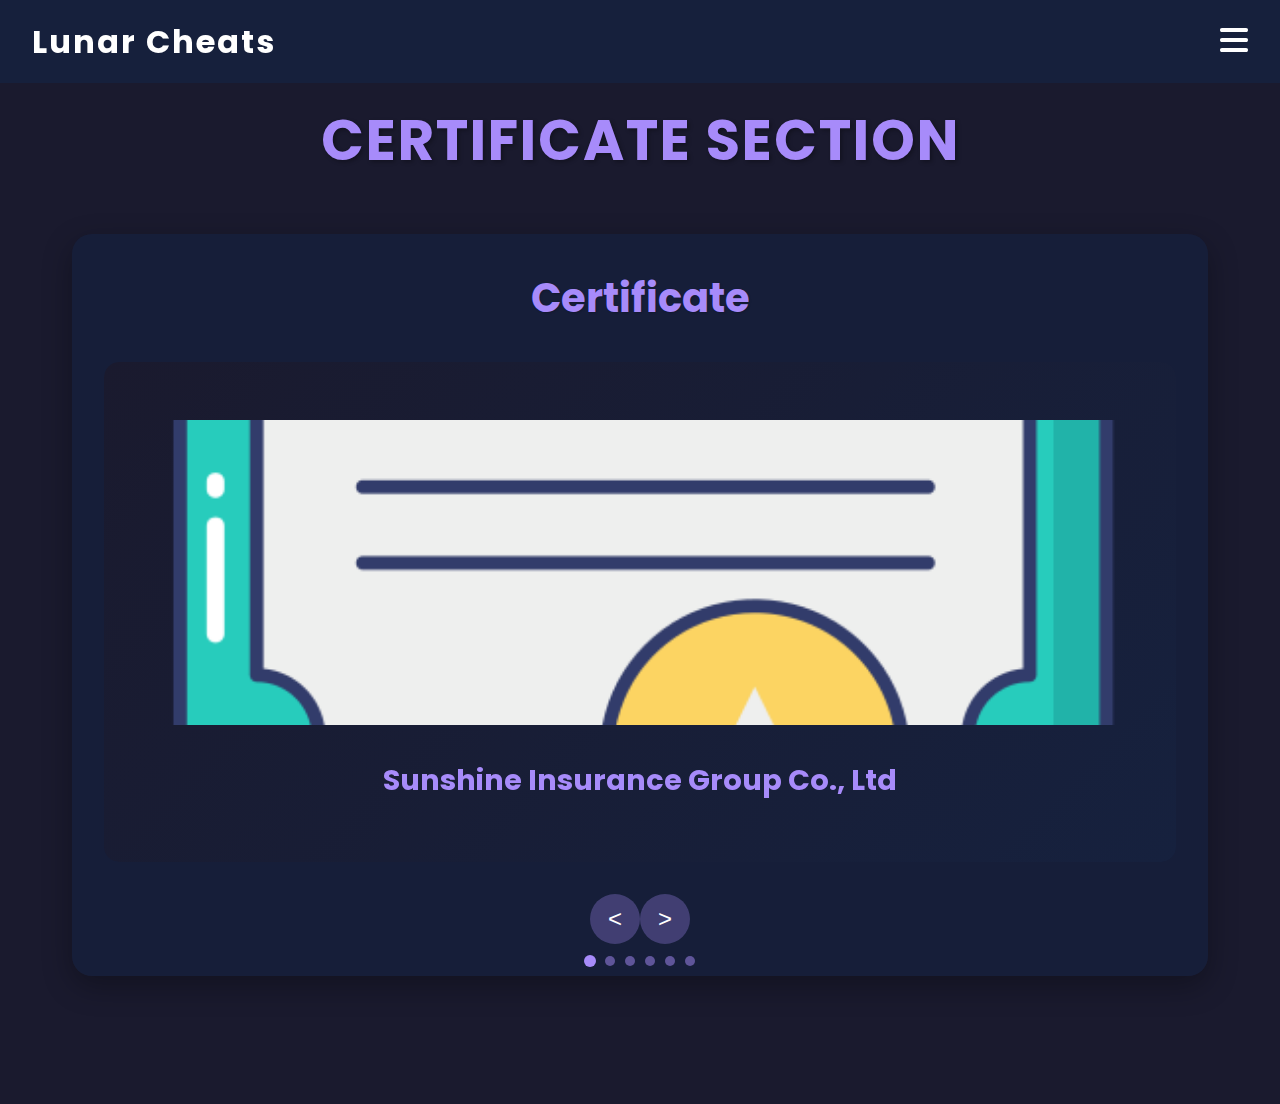
<file: Certificate.html>
<!DOCTYPE html>
<html lang="en">

<head>
  <meta charset="UTF-8">
  <meta name="viewport" content="width=device-width, initial-scale=1.0">
  <title>Lunar Cheats - IPA</title>
  <link rel="stylesheet" href="Certificate.css">
  <link href="https://fonts.googleapis.com/css2?family=Poppins:wght@400;500;600;700&display=swap" rel="stylesheet">
  <link rel="stylesheet" href="https://cdnjs.cloudflare.com/ajax/libs/font-awesome/6.0.0-beta3/css/all.min.css">
</head>

<body>
  <header class="header">
    <div class="logo">Lunar Cheats</div>
    <button class="menu-toggle" aria-label="Toggle menu">
      <i class="fas fa-bars"></i>
    </button>
    <nav class="nav">
      <ul class="nav-list">
        <li class="nav-item"><a href="index.html" class="nav-link">Home</a></li>
        <li class="nav-item"><a href="dns.html" class="nav-link">DNS</a></li>
        <li class="nav-item"><a href="direct.html" class="nav-link">Direct Install</a></li>
        <li class="nav-item"><a href="Certificate.html" class="nav-link">Certificate</a></li>
        <li class="nav-item"><a href="ipa.html" class="nav-link">IPA</a></li>
      </ul>
    </nav>
  </header>
  <section class="IPA-section">
    <h1>Certificate Section</h1>
    <div class="slider-container">
      <h2 class="section-title">Certificate</h2>
      <div class="slider-wrapper">
        <div class="slider" id="Certificate-slider">
          <!--ACTIVE CERTIFICATE-->
          <div class="card">
            <div class="card-inner">
              <div class="card-front">
                <img src="Certificate.png" alt="Sunshine Insurance Group Co., Ltd">
                <h3 class="card-title">Sunshine Insurance Group Co., Ltd</h3>
              </div>
              <div class="card-back">
                <p class="card-description">Good</p>
                <a href="https://www.mediafire.com/file/us8o5abuoxcka4u/Sunshine_Insurance_Group_Co.%252C_Ltd_-_nabzclan-.vip_%25281%2529.zip/file" target="_blank">
                  <button class="download-btn">Download</button>
                </a>
              </div>
            </div>
          </div>
           <!--Certificate 1-->
          <div class="card">
            <div class="card-inner">
              <div class="card-front">
                <img src="Certificate.png" alt="China Continent Property & Casualty Insurance Company Ltd.
">
                <h3 class="card-title">China Continent Property & Casualty Insurance Company Ltd.
</h3>
              </div>
              <div class="card-back">
                <p class="card-description">Revoke Certificate Use DNS⚠️</p>
                <a href="https://www.mediafire.com/file/zys4urzdeuoi12v/China+Continent+Property+++Casualty+Insurance+Company+Ltd.zip/file" target="_blank">
                  <button class="download-btn">Download</button>
                </a>
              </div>
            </div>
          </div>
          <!--Certificate 2-->
          <div class="card">
            <div class="card-inner">
              <div class="card-front">
                <img src="Certificate.png" alt="Sunshine Insurance Group Co Signed🔴">
                <h3 class="card-title">Sunshine Insurance Group Co Signed🔴</h3>
              </div>
              <div class="card-back">
                <p class="card-description">Revoke Certificate Use DNS⚠️</p>
                <a href="https://www.mediafire.com/file/xnfwodjl1ixmf96/Sunshine_Insurance_Group_Co.%2C_Ltd.zip/file" target="_blank">
                  <button class="download-btn">Download</button>
                </a>
              </div>
            </div>
          </div>
          <!--Certificate 3-->
          <div class="card">
            <div class="card-inner">
              <div class="card-front">
                <img src="Certificate.png" alt="China Citic revoke🔴">
                <h3 class="card-title">China Citic revoke🔴</h3>
              </div>
              <div class="card-back">
                <p class="card-description">Revoke Certificate Use DNS⚠️</p>
                <a href="https://www.mediafire.com/file/vvgeezfvlt50d9x/China_CITIC_Bank_Corporation_Limited.zip/file" target="_blank">
                  <button class="download-btn">Download</button>
                </a>
              </div>
            </div>
          </div>
          <!--Certificate 4-->
          <div class="card">
            <div class="card-inner">
              <div class="card-front">
                <img src="Certificate.png" alt="">
                <h3 class="card-title">Certificate Package</h3>
              </div>
              <div class="card-back">
                <p class="card-description">Revoke Certificate Package Use dns⚠️</p>
                <a href="https://github.com/khoindvnDNS/iOS/raw/main/DNS/Esign-Certs.zip" target="_blank">
                  <button class="download-btn">Download</button>
                </a>
              </div>
            </div>
          </div>
          <!--Certificate 5-->
          <div class="card">
            <div class="card-inner">
              <div class="card-front">
                <img src="Certificate.png" alt="E Sign Card 1 Image">
                <h3 class="card-title">Certificate Package 2</h3>
              </div>
              <div class="card-back">
                <p class="card-description">Revoke Certificate Package Use dns⚠️</p>
                    <a href="https://www.mediafire.com/file/v73q0qdlpkt0prg/Esign-cert48.zip/file" target="_blank">
                      <button class="download-btn">Download</button>
                    </a>
              </div>
            </div>
          </div>

        </div>
      </div>
      <div class="slider-controls">
        <button class="prev-button" aria-label="Previous Card">&lt;</button>
        <div class="slider-indicator"></div>
        <button class="next-button" aria-label="Next Card">&gt;</button>
      </div>
    </div>
  </section>
  <script src="Certificate.js">
  </script>
</body>

</html>
</file>
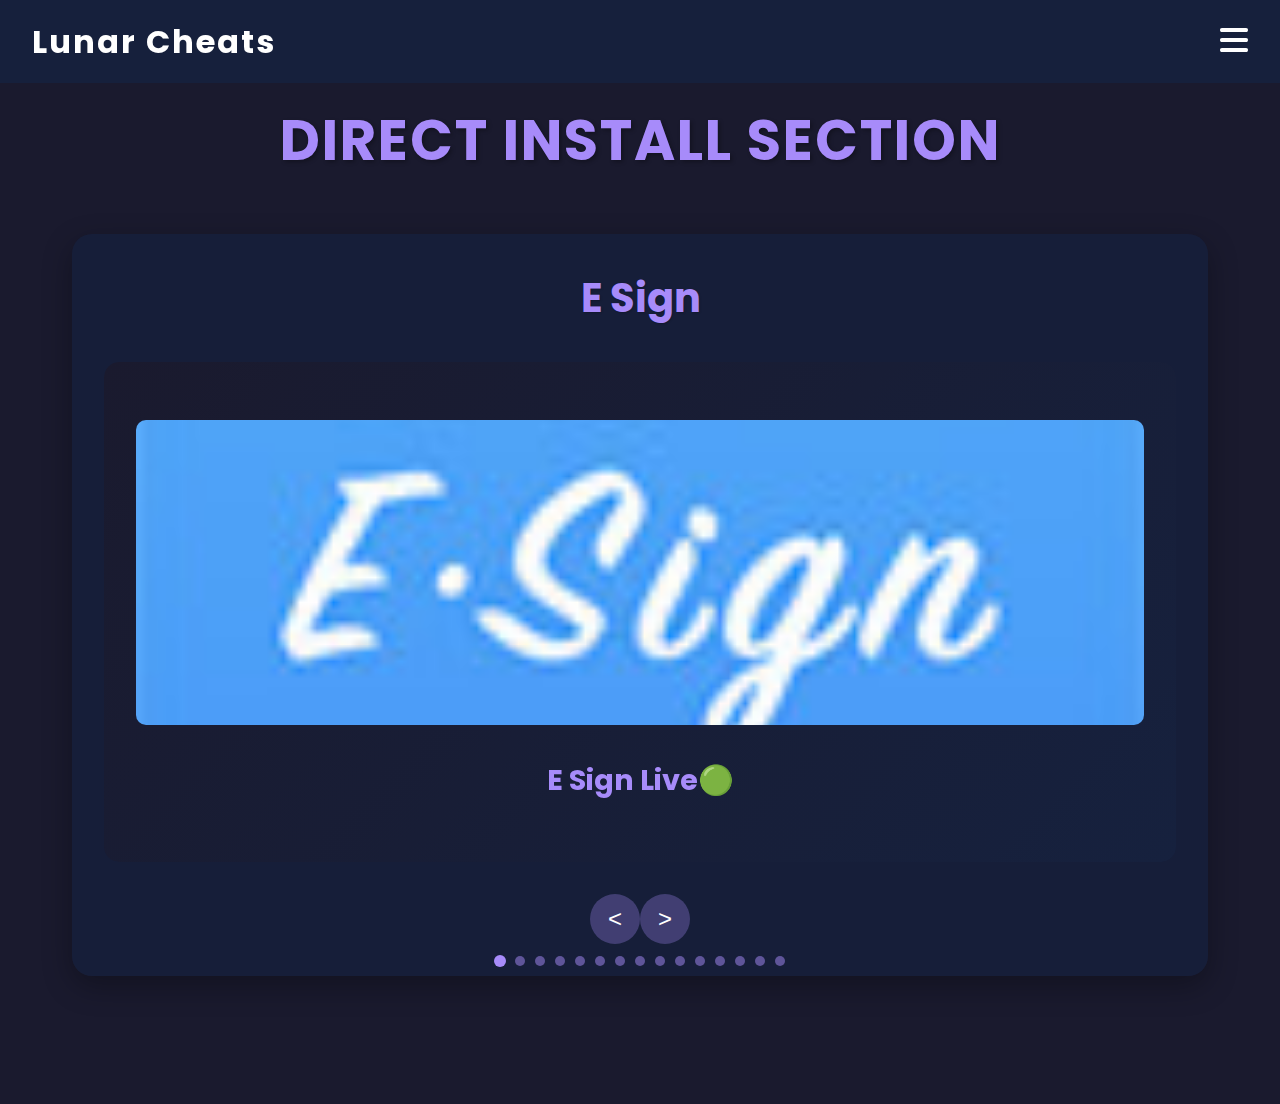
<file: direct.html>
<!DOCTYPE html>
<html lang="en">

<head>
  <meta charset="UTF-8">
  <meta name="viewport" content="width=device-width, initial-scale=1.0">
  <title>Lunar Cheats - Direct</title>
  <link rel="stylesheet" href="Direct.css">
  <link href="https://fonts.googleapis.com/css2?family=Poppins:wght@400;500;600;700&display=swap" rel="stylesheet">
  <link rel="stylesheet" href="https://cdnjs.cloudflare.com/ajax/libs/font-awesome/6.0.0-beta3/css/all.min.css">
</head>

<body>
  <header class="header">
    <div class="logo">Lunar Cheats</div>
    <button class="menu-toggle" aria-label="Toggle menu">
      <i class="fas fa-bars"></i>
    </button>
    <nav class="nav">
      <ul class="nav-list">
        <li class="nav-item"><a href="index.html" class="nav-link">Home</a></li>
        <li class="nav-item"><a href="dns.html" class="nav-link">DNS</a></li>
        <li class="nav-item"><a href="direct.html" class="nav-link">Direct Install</a></li>
        <li class="nav-item"><a href="Certificate.html" class="nav-link">Certificate</a></li>
        <li class="nav-item"><a href="ipa.html" class="nav-link">IPA</a></li>
      </ul>
    </nav>
  </header>
  <section class="Direct-Section">
    <h1>Direct Install Section</h1>
   
 

     <!--E SIGN 1-->
    <div class="slider-container">
      <h2 class="section-title">E Sign</h2>
      <div class="slider-wrapper">
        <div class="slider" id="e-sign-slider">
           <div class="card">
            <div class="card-inner">
              <div class="card-front">
                <img src="Esign.jpeg" alt="E Sign Card 1 Image">
                <h3 class="card-title">E Sign Live🟢</h3>
              </div>
              <div class="card-back">
                <p class="card-description">Signed With New Sunshine Insurance Group Co., Ltd</p>
                <a href="https://api.aurorasigner.xyz/install/wjs0Vj" target="_blank">
                  <button class="download-btn">Download</button>
                </a>
              </div>
            </div>
          </div>
           <!--active-->
          <div class="card">
            <div class="card-inner">
              <div class="card-front">
                <img src="Esign.jpeg" alt="E Sign Card 1 Image">
                <h3 class="card-title">E Sign Revoke🔴</h3>
              </div>
              <div class="card-back">
                <p class="card-description">Signed With New Sunshine Insurance Group</p>
                <a href="https://install.appcenter.ms/users/lucfer_xo/apps/esign-2/distribution_groups/xo" target="_blank">
                  <button class="download-btn">Download</button>
                </a>
              </div>
            </div>
          </div>
          <!--E SIGN 2-->
          <div class="card">
            <div class="card-inner">
              <div class="card-front">
                <img src="Esign.jpeg" alt="E Sign Card 1 Image">
                <h3 class="card-title">E Sign Revoke🔴</h3>
              </div>
              <div class="card-back">
                <p class="card-description">Signed with China CITIC</p>
                <a href="https://api.khoindvn.eu.org/oeYnfH" target="_blank">
                  <button class="download-btn">Download</button>
                </a>
              </div>
            </div>
          </div>
          <!-- E SIGN 3-->
          <div class="card">
            <div class="card-inner">
              <div class="card-front">
                <img src="Esign.jpeg" alt="E Sign Card 1 Image">
                <h3 class="card-title">E Sign Revoke🔴</h3>
              </div>
              <div class="card-back">
                <p class="card-description">Signed With Henan Provincial Communication</p>
                <a href="https://api.khoindvn.eu.org/aJJPlE" target="_blank">
                  <button class="download-btn">Download</button>
                </a>
              </div>
            </div>
          </div>
          <!-- E SIGN 4-->
          <div class="card">
            <div class="card-inner">
              <div class="card-front">
                <img src="Esign.jpeg" alt="E Sign Card 1 Image">
                <h3 class="card-title">E sign Revoke🔴</h3>
              </div>
              <div class="card-back">
                <p class="card-description">Signed With Sun life Everbright life Insurance</p>
                <a href="https://api.khoindvn.eu.org/uTms02" target="_blank">
                  <button class="download-btn">Download</button>
                </a>
              </div>
            </div>
          </div>
          <!-- E SIGN 5-->
          <div class="card">
            <div class="card-inner">
              <div class="card-front">
                <img src="Esign.jpeg" alt="E Sign Card 1 Image">
                <h3 class="card-title">E Sign Revoke🔴</h3>
              </div>
              <div class="card-back">
                <p class="card-description">Sunshine Insurance Group</p>
                <a href="https://api.khoindvn.eu.org/PYdXWo" target="_blank">
                  <button class="download-btn">Download</button>
                </a>
              </div>
            </div>
          </div>
          <!-- E SIGN 6-->
          <div class="card">
            <div class="card-inner">
              <div class="card-front">
                <img src="Esign.jpeg" alt="E Sign Card 1 Image">
                <h3 class="card-title">E Sign Revoke🔴</h3>
              </div>
              <div class="card-back">
                <p class="card-description">Signed HDFC Life Insurance Company</p>
                <a href="https://api.khoindvn.eu.org/JdI495" target="_blank">
                  <button class="download-btn">Download</button>
                </a>
              </div>
            </div>
          </div>
          <!-- E SIGN 7-->
          <div class="card">
            <div class="card-inner">
              <div class="card-front">
                <img src="Esign.jpeg" alt="E Sign Card 1 Image">
                <h3 class="card-title">E Sign Revoke🔴</h3>
              </div>
              <div class="card-back">
                <p class="card-description">Signed With GAS Trumpchii Car Sales</p>
                <a href="https://api.khoindvn.eu.org/bskm7k" target="_blank">
                  <button class="download-btn">Download</button>
                </a>
              </div>
            </div>
          </div>
          <!-- E SIGN 8-->
          <div class="card">
            <div class="card-inner">
              <div class="card-front">
                <img src="Esign.jpeg" alt="E Sign Card 1 Image">
                <h3 class="card-title">E Sign Revoke🔴</h3>
              </div>
              <div class="card-back">
                <p class="card-description">Signed With GuangZhou Second Bus</p>
                <a href="https://api.khoindvn.eu.org/dJv1lf" target="_blank">
                  <button class="download-btn">Download</button>
                </a>
              </div>
            </div>
          </div>
          <!-- E SIGN 9-->
          <div class="card">
            <div class="card-inner">
              <div class="card-front">
                <img src="Esign.jpeg" alt="E Sign Card 1 Image">
                <h3 class="card-title">E Sign Revoke 2</h3>
              </div>
              <div class="card-back">
                <p class="card-description">Signed With China Mobile Suzhou Sofware</p>
                <a href="https://api.khoindvn.eu.org/sB0ETy" target="_blank">
                  <button class="download-btn">Download</button>
                </a>
              </div>
            </div>
          </div>
          <!-- E SIGN 10-->
          <div class="card">
            <div class="card-inner">
              <div class="card-front">
                <img src="Esign.jpeg" alt="E Sign Card 1 Image">
                <h3 class="card-title">E Sign Revoke</h3>
              </div>
              <div class="card-back">
                <p class="card-description">Signed With China Content Property</p>
                <a href="https://api.khoindvn.eu.org/0fwRlp" target="_blank">
                  <button class="download-btn">Download</button>
                </a>
              </div>
            </div>
          </div>
          <!-- E SIGN 11-->
          <div class="card">
            <div class="card-inner">
              <div class="card-front">
                <img src="Esign.jpeg" alt="E Sign Card 1 Image">
                <h3 class="card-title">E Sign Revoke🔴</h3>
              </div>
              <div class="card-back">
                <p class="card-description">Signed With Aldo Group</p>
                <a href="https://api.khoindvn.eu.org/6foa6c" target="_blank">
                  <button class="download-btn">Download</button>
                </a>
              </div>
            </div>
          </div>
          <!-- E SIGN 12-->
          <div class="card">
            <div class="card-inner">
              <div class="card-front">
                <img src="Esign.jpeg" alt="E Sign Card 1 Image">
                <h3 class="card-title">E Sign Revoke🔴</h3>
              </div>
              <div class="card-back">
                <p class="card-description">Signed With Anbang Insurance</p>
                <a href="https://api.khoindvn.eu.org/fK34ZN" target="_blank">
                  <button class="download-btn">Download</button>
                </a>
              </div>
            </div>
          </div>
          <!-- E SIGN 13-->
          <div class="card">
            <div class="card-inner">
              <div class="card-front">
                <img src="Esign.jpeg" alt="E Sign Card 1 Image">
                <h3 class="card-title">E Sign Revoke🔴</h3>
              </div>
              <div class="card-back">
                <p class="card-description">Signed with Rizhao Sunday Power Generation</p>
                <a href="https://api.khoindvn.eu.org/bzt2Hw" target="_blank">
                  <button class="download-btn">Download</button>
                </a>
              </div>
            </div>
          </div>
          <!-- E SIGN 14-->
          <div class="card">
            <div class="card-inner">
              <div class="card-front">
                <img src="Esign.jpeg" alt="E Sign Card 1 Image">
                <h3 class="card-title">E Sign Revoke🔴</h3>
              </div>
              <div class="card-back">
                <p class="card-description">Signed With Bank of Chongqing</p>
                <a href="https://api.khoindvn.eu.org/S3pESj" target="_blank">
                  <button class="download-btn">Download</button>
                </a>
              </div>
            </div>
          </div>
        </div>
      </div>
      <div class="slider-controls">
        <button class="prev-button" aria-label="Previous Card">&lt;</button>
        <div class="slider-indicator"></div>
        <button class="next-button" aria-label="Next Card">&gt;</button>
      </div>
    </div>

    <!--
    <div class="slider-container">
      <h2 class="section-title">Scarlet</h2>
      <div class="slider-wrapper">
        <div class="slider" id="scarlet-slider">
          <div class="card">
            <div class="card-inner">
              <div class="card-front">
                <img src="Scarlet.jpeg" alt="Scarlet Card 1 Image">
                <h3 class="card-title">Scarlet Live🟢</h3>
              </div>
              <div class="card-back">
                <p class="card-description">Signed With Sunshine Insurance Group Co Ltf</p>
                <a href="https://install.appcenter.ms/users/lucfer_xo/apps/scarlet-xo-2/distribution_groups/xo" target="_blank">
                  <button class="download-btn">Download</button>
                </a>
              </div>
            </div>
          </div>

        </div>
      </div>
      <div class="slider-controls">
        <button class="prev-button" aria-label="Previous Card">&lt;</button>
        <div class="slider-indicator"></div>
        <button class="next-button" aria-label="Next Card">&gt;</button>
      </div>
    </div>
    -->
  </section>
  <script src="Direct.js"></script>
</body>

</html>
</file>
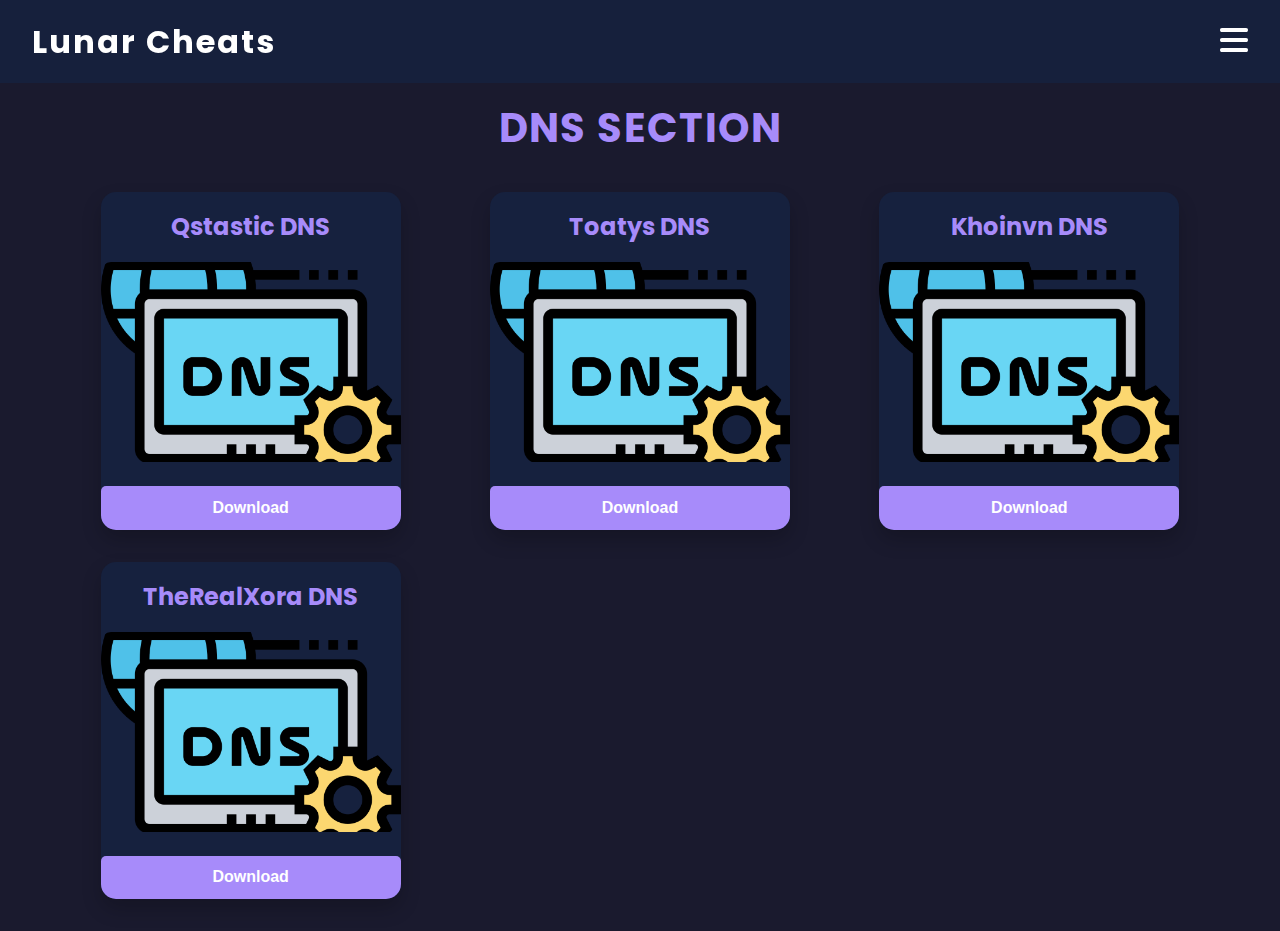
<file: dns.html>
<!DOCTYPE html>
<html lang="en">
<head>
  <meta charset="UTF-8">
  <meta name="viewport" content="width=device-width, initial-scale=1.0">
  <title>Lunar Cheats - DNS</title>
  <link rel="stylesheet" href="Dns.css">
  <link href="https://fonts.googleapis.com/css2?family=Poppins:wght@400;500;600;700&display=swap" rel="stylesheet">
  <link rel="stylesheet" href="https://cdnjs.cloudflare.com/ajax/libs/font-awesome/6.0.0-beta3/css/all.min.css">
</head>
<body>
  <header class="header">
    <div class="logo">Lunar Cheats</div>
    <button class="menu-toggle" aria-label="Toggle menu">
      <i class="fas fa-bars"></i>
    </button>
    <nav class="nav">
      <ul class="nav-list">
        <li class="nav-item"><a href="index.html" class="nav-link">Home</a></li>
        <li class="nav-item"><a href="dns.html" class="nav-link">DNS</a></li>
        <li class="nav-item"><a href="direct.html" class="nav-link">Direct Install</a></li>
        <li class="nav-item"><a href="Certificate.html" class="nav-link">Certificate</a></li>
        <li class="nav-item"><a href="ipa.html" class="nav-link">IPA</a></li>
      </ul>
    </nav>
  </header>

  <main>
<section class="dns-section">
  <h1>DNS SECTION</h1>
  <div class="card-grid">
    <!-- First row of cards -->
   <div class="card">
  <h3 class="card-title">Qstastic DNS</h3>
  <img src="Dns.png" alt="DNS 1">
  <a href="https://github.com/char843vvv/qstaticdns/releases/download/dns/qstaticdns.mobileconfig" target="_blank">
    <button class="download-btn">Download</button>
  </a>
</div>
<div class="card">
  <h3 class="card-title">Toatys DNS</h3>
  <img src="Dns.png" alt="DNS 2">
  <a href="https://raw.githubusercontent.com/toasty-dev/Khomod/main/khomod.mobileconfig" target="_blank">
    <button class="download-btn">Download</button>
  </a>
</div>
<div class="card">
  <h3 class="card-title">Khoinvn DNS</h3>
  <img src="Dns.png" alt="DNS 3">
  <a href="https://example.com/download3" target="_blank">
    <button class="download-btn">Download</button>
  </a>
</div>
<div class="card">
  <h3 class="card-title">TheRealXora DNS</h3>
  <img src="Dns.png" alt="DNS 4">
  <a href="https://github.com/TheRealXORA/iOS-Sideloading/raw/Releases/iOS%20Exploiters%20/Domain%20Name%20Systems%20/Main.Mobileprovision" target="_blank">
    <button class="download-btn">Download</button>
  </a>
</div>

    <!--
    <div class="card">
      <h3 class="card-title">DNS Title 4</h3>
      <img src="dns-image-4.jpg" alt="DNS 4">
      <button class="download-btn">Download</button>
    </div>
    <div class="card">
      <h3 class="card-title">DNS Title 5</h3>
      <img src="dns-image-5.jpg" alt="DNS 5">
      <button class="download-btn">Download</button>
    </div>
    <div class="card">
      <h3 class="card-title">DNS Title 6</h3>
      <img src="dns-image-6.jpg" alt="DNS 6">
      <button class="download-btn">Download</button>
    </div>
  </div>
  -->
</section>
  </main>

  <script src="DNS.js"></script>
</body>
</html>
</file>
<file: Certificate.css>
* {
  box-sizing: border-box;
  margin: 0;
  padding: 0;
}

body {
  font-family: 'Poppins', sans-serif;
  font-size: 16px;
  line-height: 1.6;
  color: #fff;
  background-color: #1a1a2e;
}

a {
  text-decoration: none;
  color: #a78bfa;
  transition: all 0.3s ease;
}

/* Header Styles */
.header {
  position: fixed;
  top: 0;
  left: 0;
  width: 100%;
  z-index: 1000;
  padding: 1rem 2rem;
  display: flex;
  justify-content: space-between;
  align-items: center;
  background-color: rgba(22, 33, 62, 0.9);
  backdrop-filter: blur(10px);
}

.logo {
  font-size: 2rem;
  font-weight: bold;
  letter-spacing: 2px;
  color: #fff;
}

.menu-toggle {
  background: none;
  border: none;
  color: #fff;
  font-size: 2rem;
  cursor: pointer;
  z-index: 1001;
}

.nav {
  position: fixed;
  top: 0;
  right: -300px;
  width: 300px;
  height: 100vh;
  background-color: #16213e;
  padding: 2rem;
  transition: right 0.3s ease;
  overflow-y: auto;
}

.nav.active {
  right: 0;
}

.nav-list {
  list-style: none;
  margin-top: 4rem;
}

.nav-item {
  margin-bottom: 1.5rem;
}

.nav-link {
  color: #fff;
  font-size: 1.25rem;
  font-weight: 500;
  transition: color 0.3s ease;
}

.nav-link:hover {
  color: #a78bfa;
}

/* DNS Section Styles */
.IPA-section {
  padding: 6rem 2rem 2rem;
  max-width: 1200px;
  margin: 0 auto;
}

h1 {
  text-align: center;
  margin-bottom: 2rem;
  color: #a78bfa;
  font-size: 2.5rem;
  text-transform: uppercase;
  letter-spacing: 2px;
}
.Direct-Section {
  padding: 6rem 2rem 2rem;
  max-width: 1200px;
  margin: 0 auto;
}

h1 {
  text-align: center;
  margin-bottom: 3rem;
  color: #a78bfa;
  font-size: 3.5rem;
  text-transform: uppercase;
  letter-spacing: 2px;
  text-shadow: 2px 2px 4px rgba(0, 0, 0, 0.3);
}

.slider-container {
  position: relative;
  margin-bottom: 6rem;
  background: rgba(22, 33, 62, 0.7);
  border-radius: 20px;
  padding: 2rem;
  box-shadow: 0 10px 30px rgba(0, 0, 0, 0.3);
}

.section-title {
  color: #a78bfa;
  text-align: center;
  margin-bottom: 2rem;
  font-size: 2.5rem;
  text-shadow: 1px 1px 2px rgba(0, 0, 0, 0.2);
}

.slider-wrapper {
  overflow: hidden;
  border-radius: 15px;
}

.slider {
  display: flex;
  transition: transform 0.5s cubic-bezier(0.4, 0, 0.2, 1);
}

.card {
  flex: 0 0 100%;
  perspective: 1000px;
}

.card-inner {
  position: relative;
  width: 100%;
  height: 500px;
  transition: transform 0.8s;
  transform-style: preserve-3d;
}

.card:hover .card-inner {
  transform: rotateY(180deg);
}

.card-front, .card-back {
  position: absolute;
  width: 100%;
  height: 100%;
  backface-visibility: hidden;
  border-radius: 15px;
  overflow: hidden;
  display: flex;
  flex-direction: column;
  justify-content: center;
  align-items: center;
  padding: 2rem;
}

.card-front {
  background: linear-gradient(135deg, #1a1a2e, #16213e);
}

.card-back {
  background: linear-gradient(135deg, #16213e, #1a1a2e);
  transform: rotateY(180deg);
}

.card-front img {
  width: 100%;
  height: 70%;
  object-fit: cover;
  border-radius: 10px;
  margin-bottom: 1rem;
}

.card-title {
  color: #a78bfa;
  font-size: 1.8rem;
  text-align: center;
  margin-top: 1rem;
}

.card-description {
  color: #fff;
  font-size: 1rem;
  line-height: 1.6;
  text-align: center;
  margin-bottom: 2rem;
}

.download-btn {
  padding: 0.8rem 2rem;
  background: linear-gradient(135deg, #a78bfa, #8b5cf6);
  color: #fff;
  border: none;
  border-radius: 25px;
  cursor: pointer;
  font-size: 1rem;
  font-weight: 600;
  transition: all 0.3s ease;
  text-transform: uppercase;
  letter-spacing: 1px;
}

.download-btn:hover {
  background: linear-gradient(135deg, #8b5cf6, #7c3aed);
  transform: translateY(-3px);
  box-shadow: 0 5px 15px rgba(139, 92, 246, 0.4);
}

.slider-controls {
  display: flex;
  justify-content: center;
  align-items: center;
  margin-top: 2rem;
}

.prev-button, .next-button {
  background-color: rgba(167, 139, 250, 0.3);
  color: #fff;
  border: none;
  border-radius: 50%;
  width: 50px;
  height: 50px;
  font-size: 1.5rem;
  cursor: pointer;
  transition: all 0.3s ease;
  display: flex;
  align-items: center;
  justify-content: center;
}

.prev-button:hover, .next-button:hover {
  background-color: rgba(167, 139, 250, 0.6);
  transform: scale(1.1);
}

.slider-indicator {
  display: flex;
  justify-content: center;
  margin: 0 auto; /* Center the indicators */
  padding-top: 1rem; /* Add some space above the indicators */
  position: absolute;
  bottom: 10px; /* Position at the bottom of the slider */
  left: 0;
  right: 0;
}

.indicator-dot {
  width: 10px;
  height: 10px;
  border-radius: 50%;
  background-color: #a78bfa;
  margin: 0 5px;
  opacity: 0.5;
  transition: all 0.3s ease;
  cursor: pointer;
}

.indicator-dot.active {
  opacity: 1;
  transform: scale(1.2);
}

@media (max-width: 768px) {
  .card-inner {
    height: 400px;
  }

  .card-title {
    font-size: 1.5rem;
  }

  .card-description {
    font-size: 0.9rem;
  }

  .download-btn {
    padding: 0.7rem 1.5rem;
    font-size: 0.9rem;
  }
}

@media (max-width: 480px) {
  h1 {
    font-size: 2.5rem;
  }

  .section-title {
    font-size: 2rem;
  }

  .card-inner {
    height: 350px;
  }

  .card-title {
    font-size: 1.3rem;
  }

  .card-description {
    font-size: 0.8rem;
  }

  .download-btn {
    padding: 0.6rem 1.2rem;
    font-size: 0.8rem;
  }
}
</file>
<file: Direct.css>
/* Existing styles from Direct.css */

* {
  box-sizing: border-box;
  margin: 0;
  padding: 0;
}

body {
  font-family: 'Poppins', sans-serif;
  font-size: 16px;
  line-height: 1.6;
  color: #fff;
  background-color: #1a1a2e;
}

a {
  text-decoration: none;
  color: #a78bfa;
  transition: all 0.3s ease;
}

/* Header Styles */
.header {
  position: fixed;
  top: 0;
  left: 0;
  width: 100%;
  z-index: 1000;
  padding: 1rem 2rem;
  display: flex;
  justify-content: space-between;
  align-items: center;
  background-color: rgba(22, 33, 62, 0.9);
  backdrop-filter: blur(10px);
}

.logo {
  font-size: 2rem;
  font-weight: bold;
  letter-spacing: 2px;
  color: #fff;
}

.menu-toggle {
  background: none;
  border: none;
  color: #fff;
  font-size: 2rem;
  cursor: pointer;
  z-index: 1001;
}

.nav {
  position: fixed;
  top: 0;
  right: -300px;
  width: 300px;
  height: 100vh;
  background-color: #16213e;
  padding: 2rem;
  transition: right 0.3s ease;
  overflow-y: auto;
}

.nav.active {
  right: 0;
}

.nav-list {
  list-style: none;
  margin-top: 4rem;
}

.nav-item {
  margin-bottom: 1.5rem;
}

.nav-link {
  color: #fff;
  font-size: 1.25rem;
  font-weight: 500;
  transition: color 0.3s ease;
}

.nav-link:hover {
  color: #a78bfa;
}


/* Direct Section Styles */
/* Keeping existing styles for body, a, header, nav, etc. */

/* Keeping existing styles for body, a, header, nav, etc. */

.Direct-Section {
  padding: 6rem 2rem 2rem;
  max-width: 1200px;
  margin: 0 auto;
}

h1 {
  text-align: center;
  margin-bottom: 3rem;
  color: #a78bfa;
  font-size: 3.5rem;
  text-transform: uppercase;
  letter-spacing: 2px;
  text-shadow: 2px 2px 4px rgba(0, 0, 0, 0.3);
}

.slider-container {
  position: relative;
  margin-bottom: 6rem;
  background: rgba(22, 33, 62, 0.7);
  border-radius: 20px;
  padding: 2rem;
  box-shadow: 0 10px 30px rgba(0, 0, 0, 0.3);
}

.section-title {
  color: #a78bfa;
  text-align: center;
  margin-bottom: 2rem;
  font-size: 2.5rem;
  text-shadow: 1px 1px 2px rgba(0, 0, 0, 0.2);
}

.slider-wrapper {
  overflow: hidden;
  border-radius: 15px;
}

.slider {
  display: flex;
  transition: transform 0.5s cubic-bezier(0.4, 0, 0.2, 1);
}

.card {
  flex: 0 0 100%;
  perspective: 1000px;
}

.card-inner {
  position: relative;
  width: 100%;
  height: 500px;
  transition: transform 0.8s;
  transform-style: preserve-3d;
}

.card:hover .card-inner {
  transform: rotateY(180deg);
}

.card-front, .card-back {
  position: absolute;
  width: 100%;
  height: 100%;
  backface-visibility: hidden;
  border-radius: 15px;
  overflow: hidden;
  display: flex;
  flex-direction: column;
  justify-content: center;
  align-items: center;
  padding: 2rem;
}

.card-front {
  background: linear-gradient(135deg, #1a1a2e, #16213e);
}

.card-back {
  background: linear-gradient(135deg, #16213e, #1a1a2e);
  transform: rotateY(180deg);
}

.card-front img {
  width: 100%;
  height: 70%;
  object-fit: cover;
  border-radius: 10px;
  margin-bottom: 1rem;
}

.card-title {
  color: #a78bfa;
  font-size: 1.8rem;
  text-align: center;
  margin-top: 1rem;
}

.card-description {
  color: #fff;
  font-size: 1rem;
  line-height: 1.6;
  text-align: center;
  margin-bottom: 2rem;
}

.download-btn {
  padding: 0.8rem 2rem;
  background: linear-gradient(135deg, #a78bfa, #8b5cf6);
  color: #fff;
  border: none;
  border-radius: 25px;
  cursor: pointer;
  font-size: 1rem;
  font-weight: 600;
  transition: all 0.3s ease;
  text-transform: uppercase;
  letter-spacing: 1px;
}

.download-btn:hover {
  background: linear-gradient(135deg, #8b5cf6, #7c3aed);
  transform: translateY(-3px);
  box-shadow: 0 5px 15px rgba(139, 92, 246, 0.4);
}

.slider-controls {
  display: flex;
  justify-content: center;
  align-items: center;
  margin-top: 2rem;
}

.prev-button, .next-button {
  background-color: rgba(167, 139, 250, 0.3);
  color: #fff;
  border: none;
  border-radius: 50%;
  width: 50px;
  height: 50px;
  font-size: 1.5rem;
  cursor: pointer;
  transition: all 0.3s ease;
  display: flex;
  align-items: center;
  justify-content: center;
}

.prev-button:hover, .next-button:hover {
  background-color: rgba(167, 139, 250, 0.6);
  transform: scale(1.1);
}

.slider-indicator {
  display: flex;
  justify-content: center;
  margin: 0 auto; /* Center the indicators */
  padding-top: 1rem; /* Add some space above the indicators */
  position: absolute;
  bottom: 10px; /* Position at the bottom of the slider */
  left: 0;
  right: 0;
}

.indicator-dot {
  width: 10px;
  height: 10px;
  border-radius: 50%;
  background-color: #a78bfa;
  margin: 0 5px;
  opacity: 0.5;
  transition: all 0.3s ease;
  cursor: pointer;
}

.indicator-dot.active {
  opacity: 1;
  transform: scale(1.2);
}

@media (max-width: 768px) {
  .card-inner {
    height: 400px;
  }

  .card-title {
    font-size: 1.5rem;
  }

  .card-description {
    font-size: 0.9rem;
  }

  .download-btn {
    padding: 0.7rem 1.5rem;
    font-size: 0.9rem;
  }
}

@media (max-width: 480px) {
  h1 {
    font-size: 2.5rem;
  }

  .section-title {
    font-size: 2rem;
  }

  .card-inner {
    height: 350px;
  }

  .card-title {
    font-size: 1.3rem;
  }

  .card-description {
    font-size: 0.8rem;
  }

  .download-btn {
    padding: 0.6rem 1.2rem;
    font-size: 0.8rem;
  }
}
</file>
<file: Dns.css>
/* Reset and Base Styles */
* {
  box-sizing: border-box;
  margin: 0;
  padding: 0;
}

body {
  font-family: 'Poppins', sans-serif;
  font-size: 16px;
  line-height: 1.6;
  color: #fff;
  background-color: #1a1a2e;
}

a {
  text-decoration: none;
  color: #a78bfa;
  transition: all 0.3s ease;
}

/* Header Styles */
.header {
  position: fixed;
  top: 0;
  left: 0;
  width: 100%;
  z-index: 1000;
  padding: 1rem 2rem;
  display: flex;
  justify-content: space-between;
  align-items: center;
  background-color: rgba(22, 33, 62, 0.9);
  backdrop-filter: blur(10px);
}

.logo {
  font-size: 2rem;
  font-weight: bold;
  letter-spacing: 2px;
  color: #fff;
}

.menu-toggle {
  background: none;
  border: none;
  color: #fff;
  font-size: 2rem;
  cursor: pointer;
  z-index: 1001;
}

.nav {
  position: fixed;
  top: 0;
  right: -300px;
  width: 300px;
  height: 100vh;
  background-color: #16213e;
  padding: 2rem;
  transition: right 0.3s ease;
  overflow-y: auto;
}

.nav.active {
  right: 0;
}

.nav-list {
  list-style: none;
  margin-top: 4rem;
}

.nav-item {
  margin-bottom: 1.5rem;
}

.nav-link {
  color: #fff;
  font-size: 1.25rem;
  font-weight: 500;
  transition: color 0.3s ease;
}

.nav-link:hover {
  color: #a78bfa;
}

/* DNS Section Styles */
.dns-section {
  padding: 6rem 2rem 2rem;
  max-width: 1200px;
  margin: 0 auto;
}

h1 {
  text-align: center;
  margin-bottom: 2rem;
  color: #a78bfa;
  font-size: 2.5rem;
  text-transform: uppercase;
  letter-spacing: 2px;
}

.card-grid {
  display: grid;
  grid-template-columns: repeat(3, 1fr);
  grid-gap: 2rem;
  justify-items: center;
}

.card {
  background-color: #16213e;
  border-radius: 15px;
  overflow: hidden;
  width: 300px;
  box-shadow: 0 10px 20px rgba(0, 0, 0, 0.2);
  transition: transform 0.3s ease, box-shadow 0.3s ease;
  opacity: 0; /* Initially hidden for animation */
  transform: translateY(20px); /* Start position for animation */
  transition: opacity 0.6s ease, transform 0.6s ease; /* Animation timing */
}

.card.show {
  opacity: 1;
  transform: translateY(0);
}

.card:hover {
  transform: translateY(-10px);
  box-shadow: 0 15px 30px rgba(0, 0, 0, 0.3);
}

.card-title {
  color: #a78bfa;
  margin: 1rem 0;
  text-align: center;
  font-size: 1.5rem;
}

.card img {
  width: 100%;
  height: 200px;
  object-fit: cover;
  border-radius: 10px;
  margin-bottom: 1rem;
}

.download-btn {
  display: block;
  width: 100%;
  padding: 0.8rem;
  background-color: #a78bfa;
  color: #fff;
  border: none;
  border-radius: 5px;
  cursor: pointer;
  font-size: 1rem;
  font-weight: 600;
  transition: background-color 0.3s ease, transform 0.2s ease;
}

.download-btn:hover {
  background-color: #8b5cf6;
  transform: scale(1.05);
}

/* Responsive Styles */
@media (max-width: 1024px) {
  .card-grid {
    grid-template-columns: repeat(2, 1fr);
  }
}

@media (max-width: 768px) {
  .card-grid {
    grid-template-columns: 1fr;
    grid-gap: 1.5rem;
  }

  .card {
    width: 100%;
    max-width: 100%;
  }
}

@media (max-width: 480px) {
  .card-title {
    font-size: 1.2rem;
  }

  .card img {
    height: 150px; /* Adjust image height for smaller screens */
  }

  .download-btn {
    font-size: 0.9rem;
  }
}
</file>
